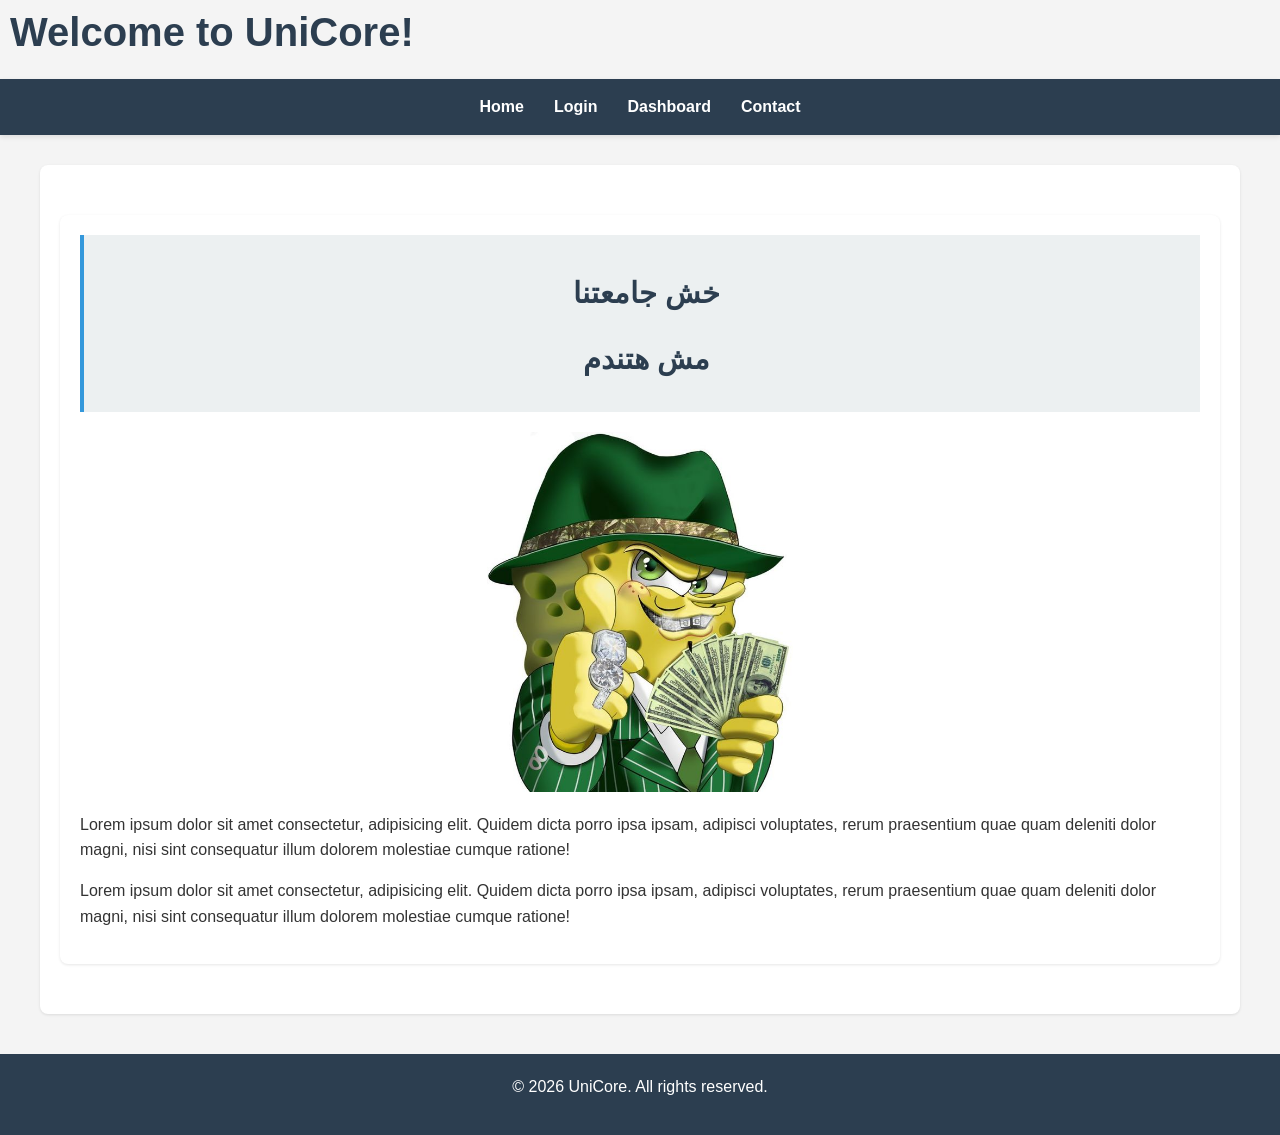
<file: HTML/UniCore_Pages/index.html>
<!doctype html>
<html>
  <head>
    <title>UniCore</title>
    <link rel="stylesheet" href="style.css"/>
    <h1>Welcome to UniCore!</h1>
  </head>

  <body>
    <header>
      <nav class="nav">
        <ul>
          <li><a href="index.html">Home</a></li>
          <li><a href="register.html">Login</a></li>
          <li><a href="dashboard.html">Dashboard</a></li>
          <li><a href="contact.html">Contact</a></li>
        </ul>
      </nav>
    </header>

    <section>
      <div class="content">
        <div class="welcome">
          <h2>خش جامعتنا</h2>
          <h2>مش هتندم</h2>
        </div>
        <img src="imgs/image1.jpg" alt="troll image" height="360" align="center"/>
        <p>
          Lorem ipsum dolor sit amet consectetur, adipisicing elit. Quidem dicta
          porro ipsa ipsam, adipisci voluptates, rerum praesentium quae quam
          deleniti dolor magni, nisi sint consequatur illum dolorem molestiae
          cumque ratione!
        </p>

        <p>
          Lorem ipsum dolor sit amet consectetur, adipisicing elit. Quidem dicta
          porro ipsa ipsam, adipisci voluptates, rerum praesentium quae quam
          deleniti dolor magni, nisi sint consequatur illum dolorem molestiae
          cumque ratione!
        </p>
      </div>
    </section>

    <footer>
      <p>&copy; 2026 UniCore. All rights reserved.</p>
    </footer>
  </body>
</html>
</file>
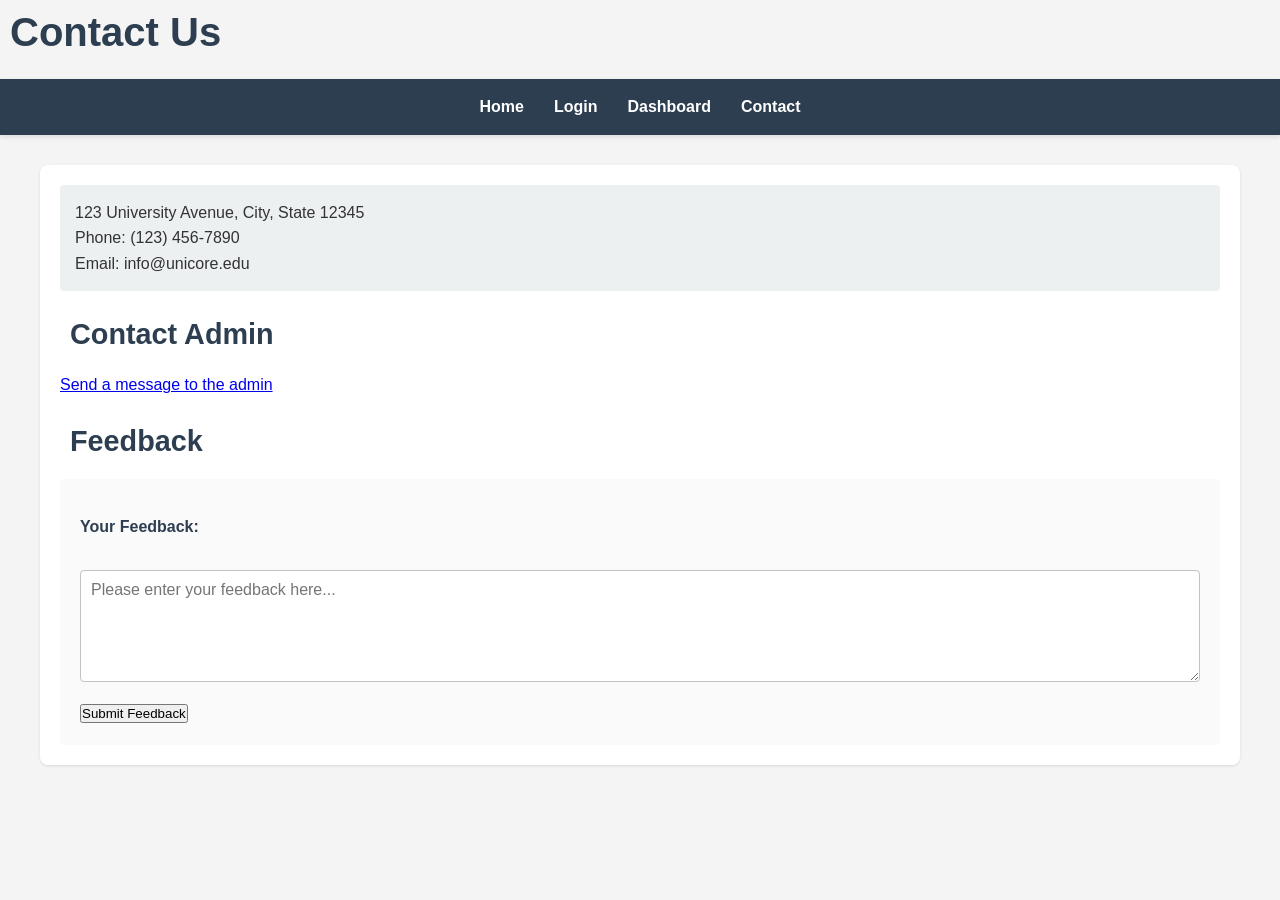
<file: HTML/UniCore_Pages/contact.html>
<!doctype html>
<html>
  <head>
    <title>UniCore</title>
    <link rel="stylesheet" href="style.css"/>
    <h1>Contact Us</h1>
  </head>

  <body>
    <header>
      <nav class="nav">
        <ul>
          <li><a href="index.html">Home</a></li>
          <li><a href="register.html">Login</a></li>
          <li><a href="dashboard.html">Dashboard</a></li>
          <li><a href="contact.html">Contact</a></li>
        </ul>
      </nav>
    </header>

    <div class="content">

        <address>
            123 University Avenue, City, State 12345<br>
            Phone: (123) 456-7890<br>
            Email: info@unicore.edu
        </address>
        
        <h2>Contact Admin</h2>
        <p><a href="mailto:admin@unicore.fake">Send a message to the admin</a></p>
        
        <h2>Feedback</h2>
        <form>
            <label for="feedback">Your Feedback:</label><br>
            <textarea id="feedback" name="feedback" rows="5" cols="50" placeholder="Please enter your feedback here..."></textarea><br>
            <button type="submit">Submit Feedback</button>
        </form>
    </div>

  </body>
</html>
</file>
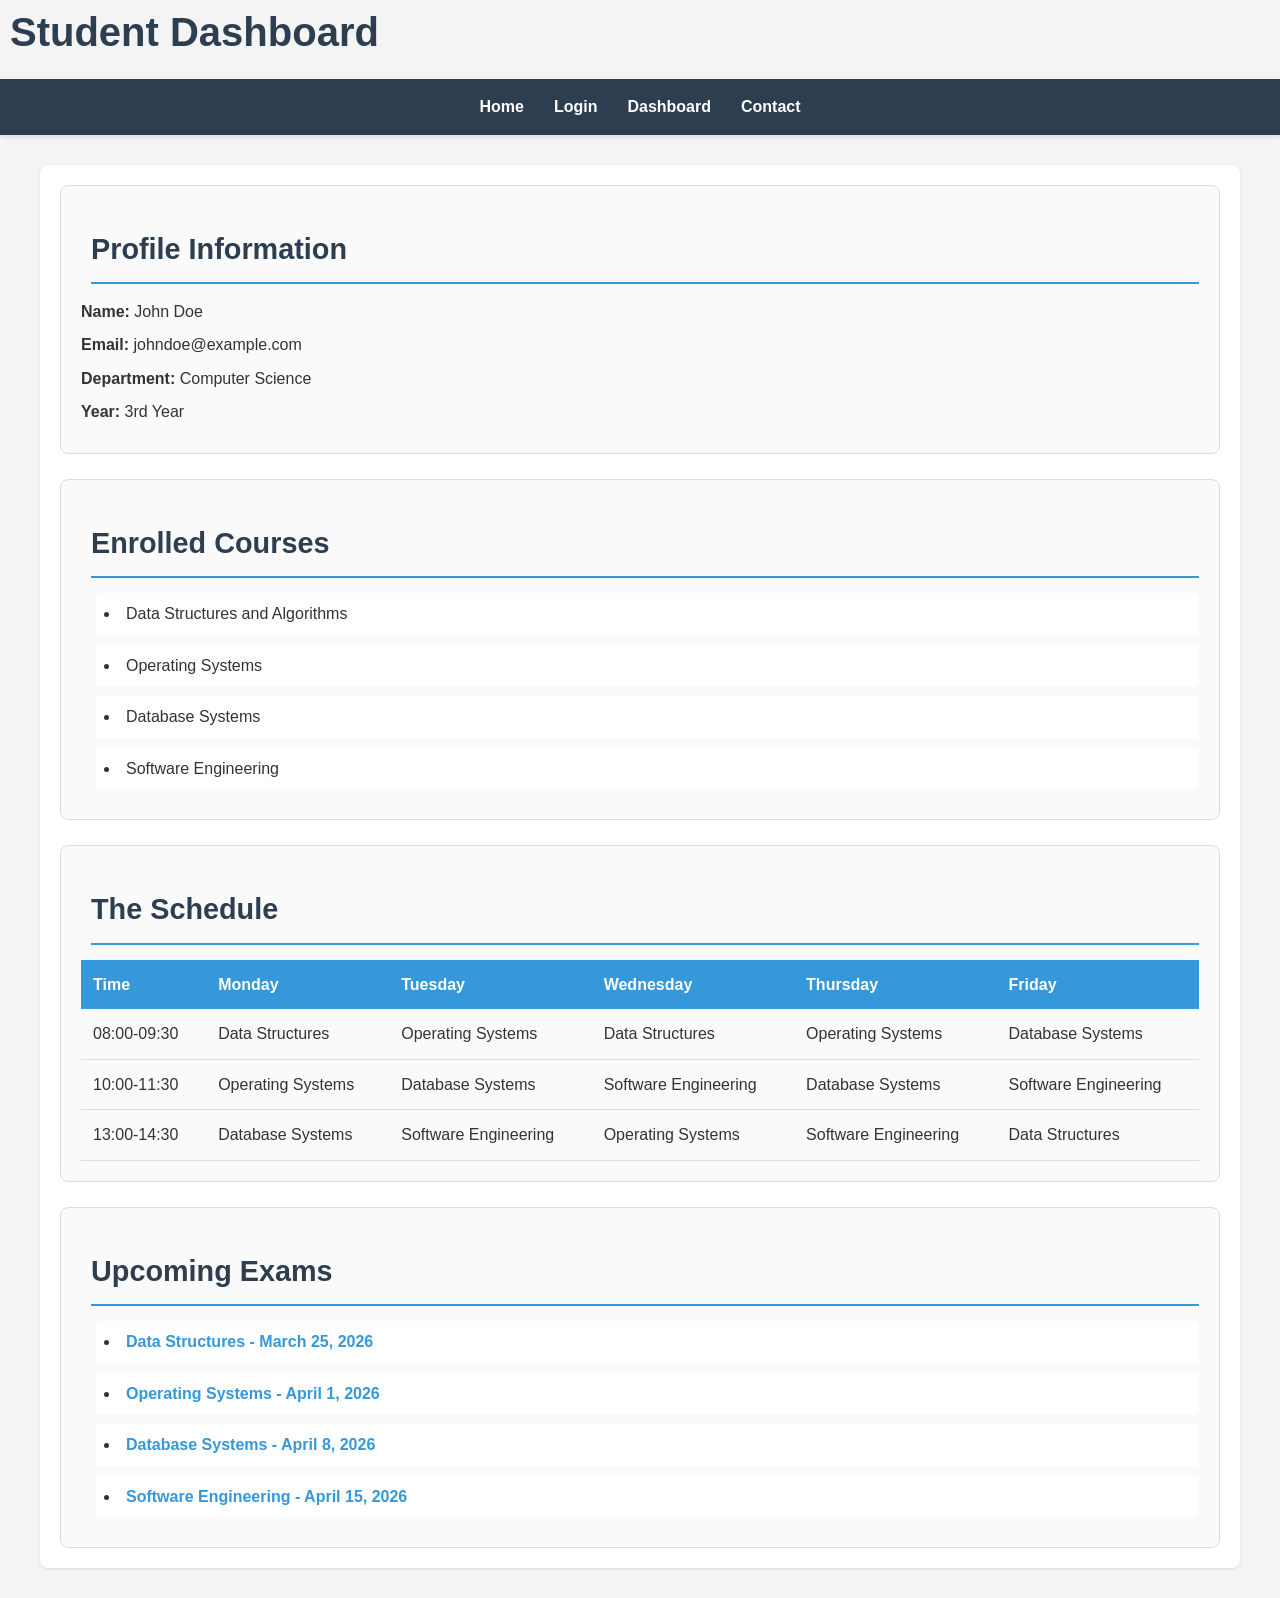
<file: HTML/UniCore_Pages/dashboard.html>
<!doctype html>
<html>
  <head>
      <h1>Student Dashboard</h1>
      <link rel="stylesheet" href="style.css" />
      <title>UniCore</title>
  </head>

  <body>
      <header>
         <nav class="nav">
         <ul>
            <li><a href="index.html">Home</a></li>
            <li><a href="register.html">Login</a></li>
            <li><a href="dashboard.html">Dashboard</a></li>
            <li><a href="contact.html">Contact</a></li>
         </ul>
         </nav>
      </header>

      <section class="dashboard">
         <div class="profile">
            <h2>Profile Information</h2>
            <p><strong>Name:</strong> John Doe</p>
            <p><strong>Email:</strong> johndoe@example.com</p>
            <p><strong>Department:</strong> Computer Science</p>
            <p><strong>Year:</strong> 3rd Year</p>
         </div>

         <div class="courses">
            <h2>Enrolled Courses</h2>
            <ul>
               <li>Data Structures and Algorithms</li>
               <li>Operating Systems</li>
               <li>Database Systems</li>
               <li>Software Engineering</li>
            </ul>
         </div>

         <div class="schedule">
            <h2>The Schedule</h2>
            <table>
               <thead>
                  <tr>
                     <th>Time</th>
                     <th>Monday</th>
                     <th>Tuesday</th>
                     <th>Wednesday</th>
                     <th>Thursday</th>
                     <th>Friday</th>
                  </tr>
               </thead>
               <tbody>
                  <tr>
                     <td>08:00-09:30</td>
                     <td>Data Structures</td>
                     <td>Operating Systems</td>
                     <td>Data Structures</td>
                     <td>Operating Systems</td>
                     <td>Database Systems</td>
                  </tr>
                  <tr>
                     <td>10:00-11:30</td>
                     <td>Operating Systems</td>
                     <td>Database Systems</td>
                     <td>Software Engineering</td>
                     <td>Database Systems</td>
                     <td>Software Engineering</td>
                  </tr>
                  <tr>
                     <td>13:00-14:30</td>
                     <td>Database Systems</td>
                     <td>Software Engineering</td>
                     <td>Operating Systems</td>
                     <td>Software Engineering</td>
                     <td>Data Structures</td>
                  </tr>
               </tbody>
            </table>
         </div>

         <div class="exams">
            <h2>Upcoming Exams</h2>
            <ul>
               <li><a href="#">Data Structures - March 25, 2026</a></li>
               <li><a href="#">Operating Systems - April 1, 2026</a></li>
               <li><a href="#">Database Systems - April 8, 2026</a></li>
               <li><a href="#">Software Engineering - April 15, 2026</a></li>
            </ul>
         </div>
      </section>
  </body>
</html>
</file>
<file: HTML/UniCore_Pages/style.css>
/* oops i used ai for saving time */

/* General Styles */
* {
    margin: 0;
    padding: 0;
    box-sizing: border-box;
}

body {
    font-family: Arial, sans-serif;
    line-height: 1.6;
    color: #333;
    background-color: #f4f4f4;
}

h1, h2 {
    margin-left: 10px;
    color: #2c3e50;
    margin-bottom: 15px;
}

h1 {
    font-size: 2.5em;
}

h2 {
    font-size: 1.8em;
    margin-top: 20px;
}

p {
    margin-bottom: 15px;
}

/* Header and Navigation */
header {
    background-color: #2c3e50;
    padding: 15px 0;
    box-shadow: 0 2px 5px rgba(0, 0, 0, 0.1);
}

.nav {
    max-width: 1200px;
    margin: 0 auto;
}

.nav ul {
    list-style: none;
    display: flex;
    justify-content: center;
    gap: 30px;
}

.nav a {
    color: white;
    text-decoration: none;
    font-weight: bold;
    transition: color 0.3s ease;
}

.nav a:hover {
    color: #3498db;
}

/* Content and Sections */
section, .content {
    max-width: 1200px;
    margin: 30px auto;
    padding: 20px;
    background-color: white;
    border-radius: 8px;
    box-shadow: 0 1px 3px rgba(0, 0, 0, 0.1);
}

section img {
    max-width: 100%;
    height: 360px;
    display: block;
    margin: 0 auto;
    margin-bottom: 20px;
    border-radius: 8px;
}

.welcome {
    background-color: #ecf0f1;
    padding: 15px;
    border-left: 4px solid #3498db;
    margin-bottom: 20px;
    text-align: center;
}

/* Dashboard Styles */
.dashboard {
    display: grid;
    grid-template-columns: 1fr;
    gap: 25px;
}

.profile, .courses, .schedule, .exams {
    padding: 20px;
    border: 1px solid #ddd;
    border-radius: 8px;
    background-color: #fafafa;
}

.profile h2, .courses h2, .schedule h2, .exams h2 {
    color: #2c3e50;
    border-bottom: 2px solid #3498db;
    padding-bottom: 10px;
}

.profile p {
    margin: 8px 0;
}

.courses ul, .exams ul {
    list-style-position: inside;
    margin-left: 15px;
}

.courses li, .exams li {
    margin-bottom: 10px;
    padding: 8px;
    background-color: white;
    border-radius: 4px;
}

.exams a {
    color: #3498db;
    text-decoration: none;
    font-weight: bold;
}

.exams a:hover {
    text-decoration: underline;
    color: #2980b9;
}

/* Table Styles */
table {
    width: 100%;
    border-collapse: collapse;
    margin-top: 15px;
}

thead {
    background-color: #3498db;
    color: white;
}

th {
    padding: 12px;
    text-align: left;
    font-weight: bold;
}

td {
    padding: 12px;
    border-bottom: 1px solid #ddd;
    text-align: left;
}

tbody tr:hover {
    background-color: #ecf0f1;
}

/* Registration Form */
.register_form {
    max-width: 500px;
    margin: 40px auto;
    padding: 30px;
    background-color: white;
    border-radius: 8px;
    box-shadow: 0 1px 3px rgba(0, 0, 0, 0.1);
}

.register_form form {
    display: flex;
    flex-direction: column;
}

.register_form label {
    margin-top: 15px;
    margin-bottom: 5px;
    font-weight: bold;
    color: #2c3e50;
}

.register_form input[type="text"],
.register_form input[type="email"],
.register_form input[type="password"],
.register_form input[type="date"],
.register_form select {
    padding: 10px;
    border: 1px solid #bdc3c7;
    border-radius: 4px;
    font-size: 1em;
    margin-bottom: 5px;
    transition: border-color 0.3s ease;
}

.register_form input[type="text"]:focus,
.register_form input[type="email"]:focus,
.register_form input[type="password"]:focus,
.register_form input[type="date"]:focus,
.register_form select:focus {
    outline: none;
    border-color: #3498db;
    box-shadow: 0 0 5px rgba(52, 152, 219, 0.3);
}

.register_form input[type="radio"] {
    margin-right: 5px;
}

.register_form button {
    margin-top: 20px;
    padding: 12px;
    background-color: #3498db;
    color: white;
    border: none;
    border-radius: 4px;
    font-size: 1em;
    font-weight: bold;
    cursor: pointer;
    transition: background-color 0.3s ease;
}

.register_form button:hover {
    background-color: #2980b9;
}

/* Address Styles */
address {
    background-color: #ecf0f1;
    padding: 15px;
    border-radius: 4px;
    margin-bottom: 20px;
    font-style: normal;
}

/* Contact Form */
form {
    background-color: #fafafa;
    padding: 20px;
    border-radius: 4px;
    margin-top: 15px;
}

form label {
    display: block;
    margin-top: 15px;
    margin-bottom: 5px;
    font-weight: bold;
    color: #2c3e50;
}

textarea {
    width: 100%;
    padding: 10px;
    border: 1px solid #bdc3c7;
    border-radius: 4px;
    font-family: Arial, sans-serif;
    font-size: 1em;
    resize: vertical;
    margin-bottom: 10px;
    transition: border-color 0.3s ease;
}

textarea:focus {
    outline: none;
    border-color: #3498db;
    box-shadow: 0 0 5px rgba(52, 152, 219, 0.3);
}

/* Footer */
footer {
    background-color: #2c3e50;
    color: white;
    text-align: center;
    padding: 20px;
    margin-top: 40px;
}

/* Responsive Design */
@media (max-width: 768px) {
    .nav ul {
        flex-direction: column;
        gap: 10px;
    }

    h1 {
        font-size: 1.8em;
    }

    section, .content {
        margin: 15px;
        padding: 15px;
    }

    table {
        font-size: 0.9em;
    }

    th, td {
        padding: 8px;
    }
}
</file>
